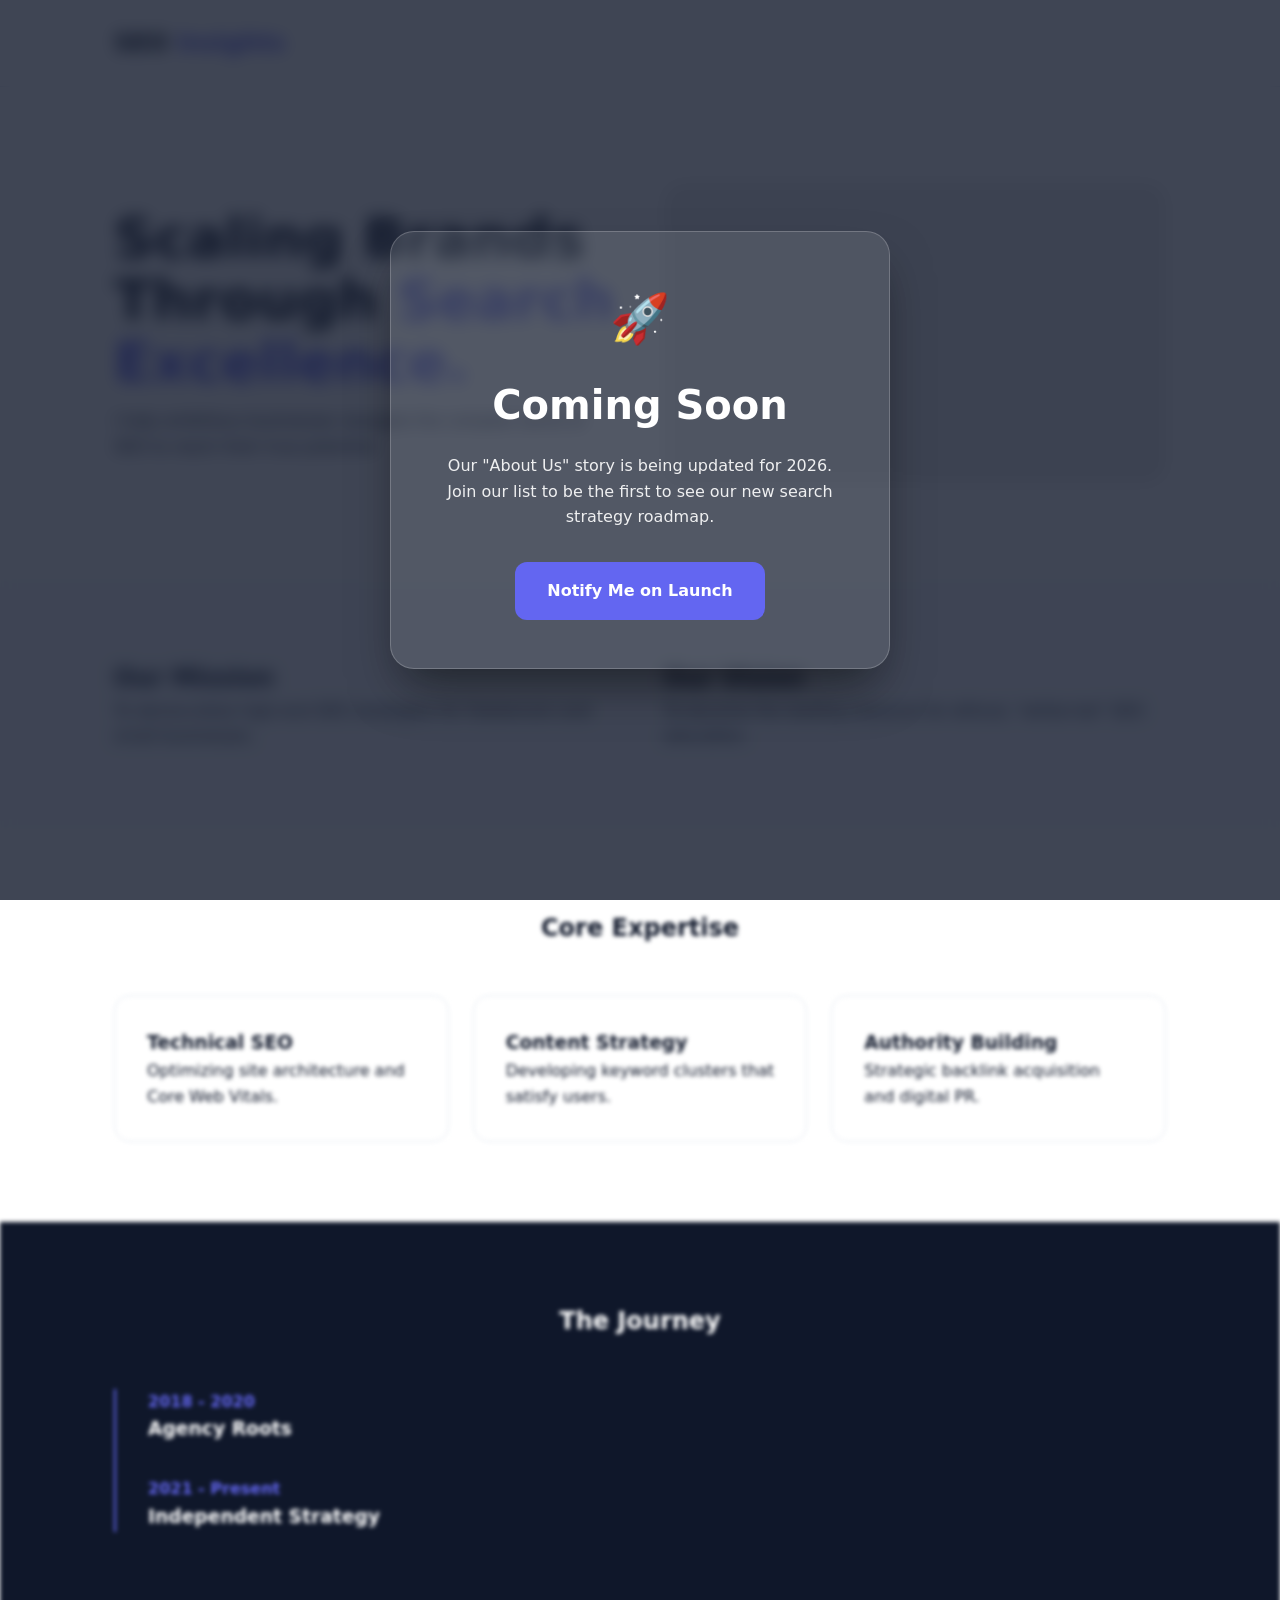
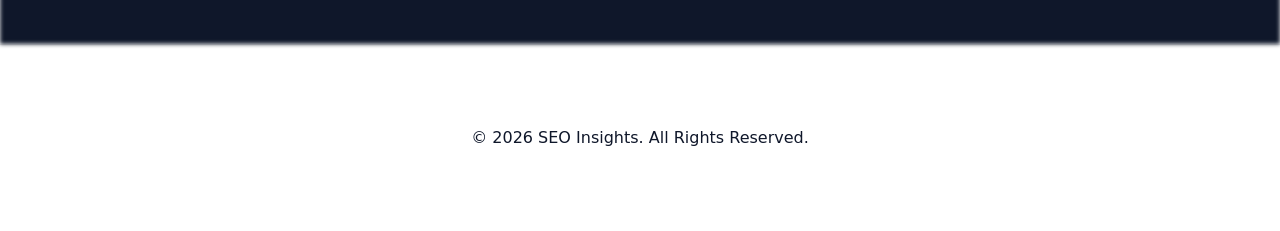
<file: about/index.html>
<!DOCTYPE html>
<html lang="en">
<head>
    <meta charset="UTF-8">
    <meta name="viewport" content="width=device-width, initial-scale=1.0">
    <title>About Us | SEO Insights - Coming Soon</title>
    <meta name="description" content="Learn about SEO Insights. Our full profile and search excellence services are launching soon.">
    <meta name="robots" content="noindex, nofollow">
    <style>
        /* --- BRAND VARIABLES --- */
        :root {
            --primary: #6366f1;
            --dark: #0f172a;
            --light: #f8fafc;
            --white: #ffffff;
            --text-muted: #64748b;
            --glass: rgba(15, 23, 42, 0.8);
        }

        /* --- BASE STYLES --- */
        * { margin: 0; padding: 0; box-sizing: border-box; }
        body { font-family: 'Inter', system-ui, sans-serif; line-height: 1.6; color: var(--dark); background: #fff; position: relative; }
        .container { max-width: 1100px; margin: 0 auto; padding: 0 1.5rem; }
        .section-padding { padding: 5rem 0; }
        .text-center { text-align: center; }
        .text-primary { color: var(--primary); }
        .bg-light { background-color: var(--light); }
        .bg-dark { background-color: var(--dark); }
        .text-white { color: var(--white); }

        /* --- THE "COMING SOON" OVERLAY --- */
        /* This keeps the content behind it visible but "locked" */
        .coming-soon-overlay {
            position: fixed;
            top: 0; left: 0; width: 100%; height: 100%;
            background: var(--glass);
            backdrop-filter: blur(8px);
            z-index: 10000;
            display: flex;
            align-items: center;
            justify-content: center;
            color: white;
            text-align: center;
            padding: 2rem;
        }
        .overlay-card {
            background: rgba(255, 255, 255, 0.1);
            border: 1px solid rgba(255, 255, 255, 0.2);
            padding: 3rem;
            border-radius: 24px;
            max-width: 500px;
            box-shadow: 0 25px 50px -12px rgba(0, 0, 0, 0.5);
        }
        .overlay-card h2 { font-size: 2.5rem; margin-bottom: 1rem; }
        .overlay-card p { margin-bottom: 2rem; opacity: 0.9; }
        .btn-notify { 
            background: var(--primary); color: white; padding: 1rem 2rem; 
            border-radius: 12px; text-decoration: none; font-weight: 700;
            display: inline-block; transition: 0.3s;
        }
        .btn-notify:hover { transform: translateY(-3px); box-shadow: 0 10px 20px rgba(99, 102, 241, 0.4); }

        /* --- ABOUT PAGE CONTENT (BLURRED) --- */
        main { filter: blur(2px); pointer-events: none; user-select: none; }

        /* --- PAGE ELEMENTS (FROM YOUR ABOUT PAGE) --- */
        .navbar { padding: 1.5rem 0; border-bottom: 1px solid #e2e8f0; }
        .nav-flex { display: flex; justify-content: space-between; align-items: center; }
        .logo { font-size: 1.5rem; font-weight: 800; color: var(--dark); text-decoration: none; }
        .logo span { color: var(--primary); }
        
        .hero-inner { padding: 6rem 0; }
        .grid-2 { display: grid; grid-template-columns: 1fr 1fr; gap: 3rem; align-items: center; }
        @media (max-width: 768px) { .grid-2 { grid-template-columns: 1fr; } }
        
        h1 { font-size: 3.5rem; line-height: 1.1; margin-bottom: 1rem; }
        .card-grid { display: grid; grid-template-columns: repeat(3, 1fr); gap: 1.5rem; }
        @media (max-width: 768px) { .card-grid { grid-template-columns: 1fr; } }
        
        .skill-card { padding: 2rem; border: 1px solid #e2e8f0; border-radius: 16px; }
        .timeline { border-left: 2px solid var(--primary); padding-left: 2rem; }
        .timeline-item { margin-bottom: 2rem; }
    </style>
</head>
<body>

    <div class="coming-soon-overlay">
        <div class="overlay-card">
            <div style="font-size: 3rem; margin-bottom: 1rem;">🚀</div>
            <h2>Coming Soon</h2>
            <p>Our "About Us" story is being updated for 2026. Join our list to be the first to see our new search strategy roadmap.</p>
            <a href="mailto:support@theseoinsights.com" class="btn-notify">Notify Me on Launch</a>
        </div>
    </div>

    <header class="navbar">
        <div class="container nav-flex">
            <a href="#" class="logo">SEO<span> Insights</span></a>
        </div>
    </header>

    <main>
        <section class="hero-inner">
            <div class="container grid-2">
                <div class="hero-content">
                    <h1>Scaling Brands Through <span class="text-primary">Search Excellence.</span></h1>
                    <p>I help ambitious businesses navigate the complex world of SEO to reach their true potential.</p>
                </div>
                <div style="background: #eee; height: 300px; border-radius: 20px;"></div>
            </div>
        </section>

        <section class="section-padding bg-light">
            <div class="container grid-2">
                <div>
                    <h2>Our Mission</h2>
                    <p>To democratize high-end SEO strategies for freelancers and small businesses.</p>
                </div>
                <div>
                    <h2>Our Vision</h2>
                    <p>To become the leading resource for ethical, "white-hat" SEO education.</p>
                </div>
            </div>
        </section>

        <section class="section-padding">
            <div class="container">
                <h2 class="text-center" style="margin-bottom: 3rem;">Core Expertise</h2>
                <div class="card-grid">
                    <article class="skill-card"><h3>Technical SEO</h3><p>Optimizing site architecture and Core Web Vitals.</p></article>
                    <article class="skill-card"><h3>Content Strategy</h3><p>Developing keyword clusters that satisfy users.</p></article>
                    <article class="skill-card"><h3>Authority Building</h3><p>Strategic backlink acquisition and digital PR.</p></article>
                </div>
            </div>
        </section>

        <section class="section-padding bg-dark text-white">
            <div class="container">
                <h2 class="text-center" style="margin-bottom: 3rem;">The Journey</h2>
                <div class="timeline">
                    <div class="timeline-item">
                        <p class="text-primary" style="font-weight: bold;">2018 - 2020</p>
                        <h3>Agency Roots</h3>
                    </div>
                    <div class="timeline-item">
                        <p class="text-primary" style="font-weight: bold;">2021 - Present</p>
                        <h3>Independent Strategy</h3>
                    </div>
                </div>
            </div>
        </section>
    </main>

    <footer class="section-padding text-center" style="border-top: 1px solid #eee;">
        <p>&copy; 2026 SEO Insights. All Rights Reserved.</p>
    </footer>

</body>
</html>
</file>
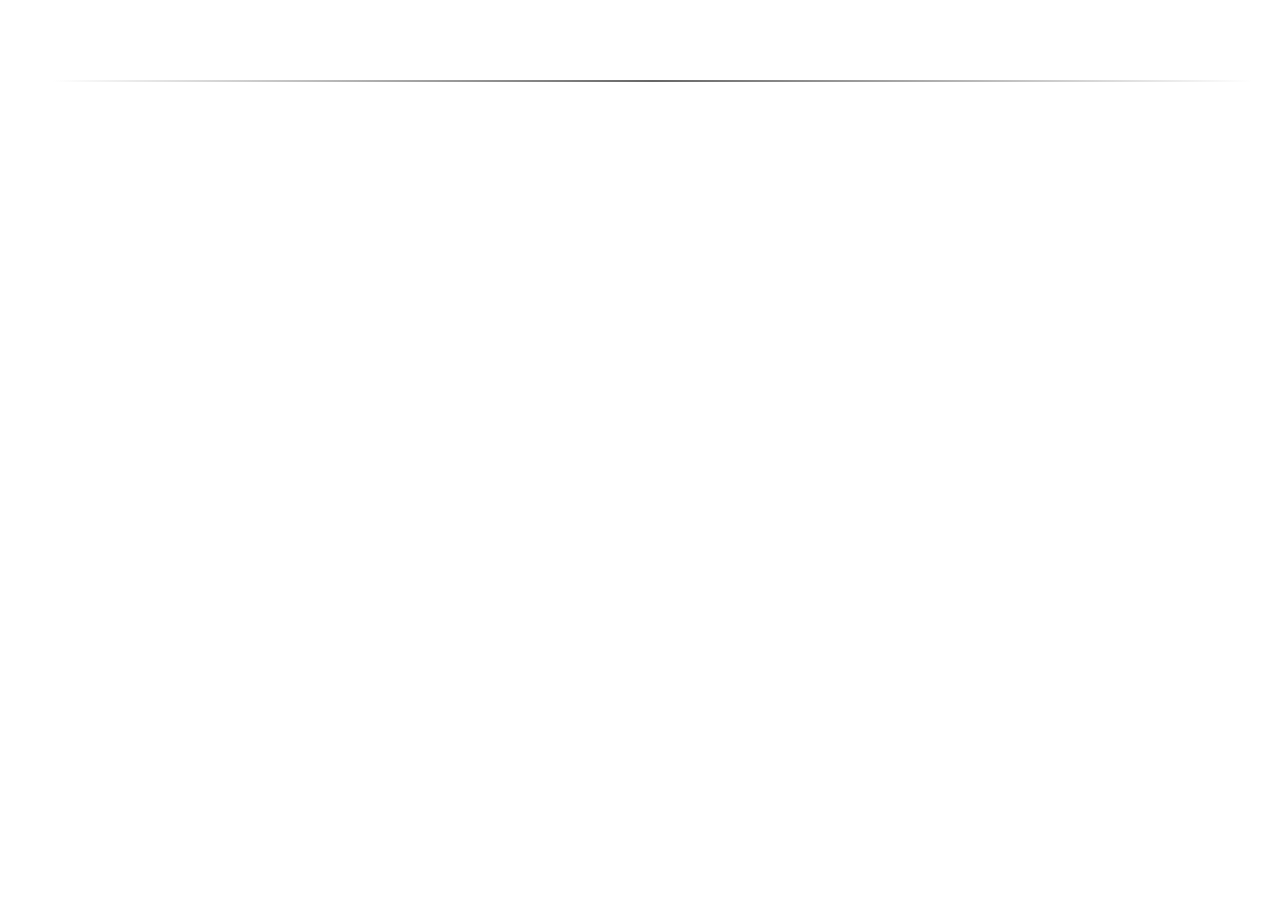
<file: Rough/divider.html>
<!DOCTYPE html>
<html lang="en">
<head>
    <meta charset="UTF-8">
    <meta name="viewport" content="width=device-width, initial-scale=1.0">
    <title>Document</title>
    <style>
.fancy-divider {position: relative; height: 40px; margin: 60px 0;}
.fancy-divider span {position: absolute; inset: 50% 0 auto 0; height: 2px; background: linear-gradient(to right,transparent,#666,transparent);}
.container1 { max-width: 1200px; margin: 0 auto; padding: 0 0 0 1.5rem; }

    </style>
</head>
<body>
   <div class="container1">
    <div class="fancy-divider">
  <span></span>
</div>
</div>
</body>
</html>
</file>
